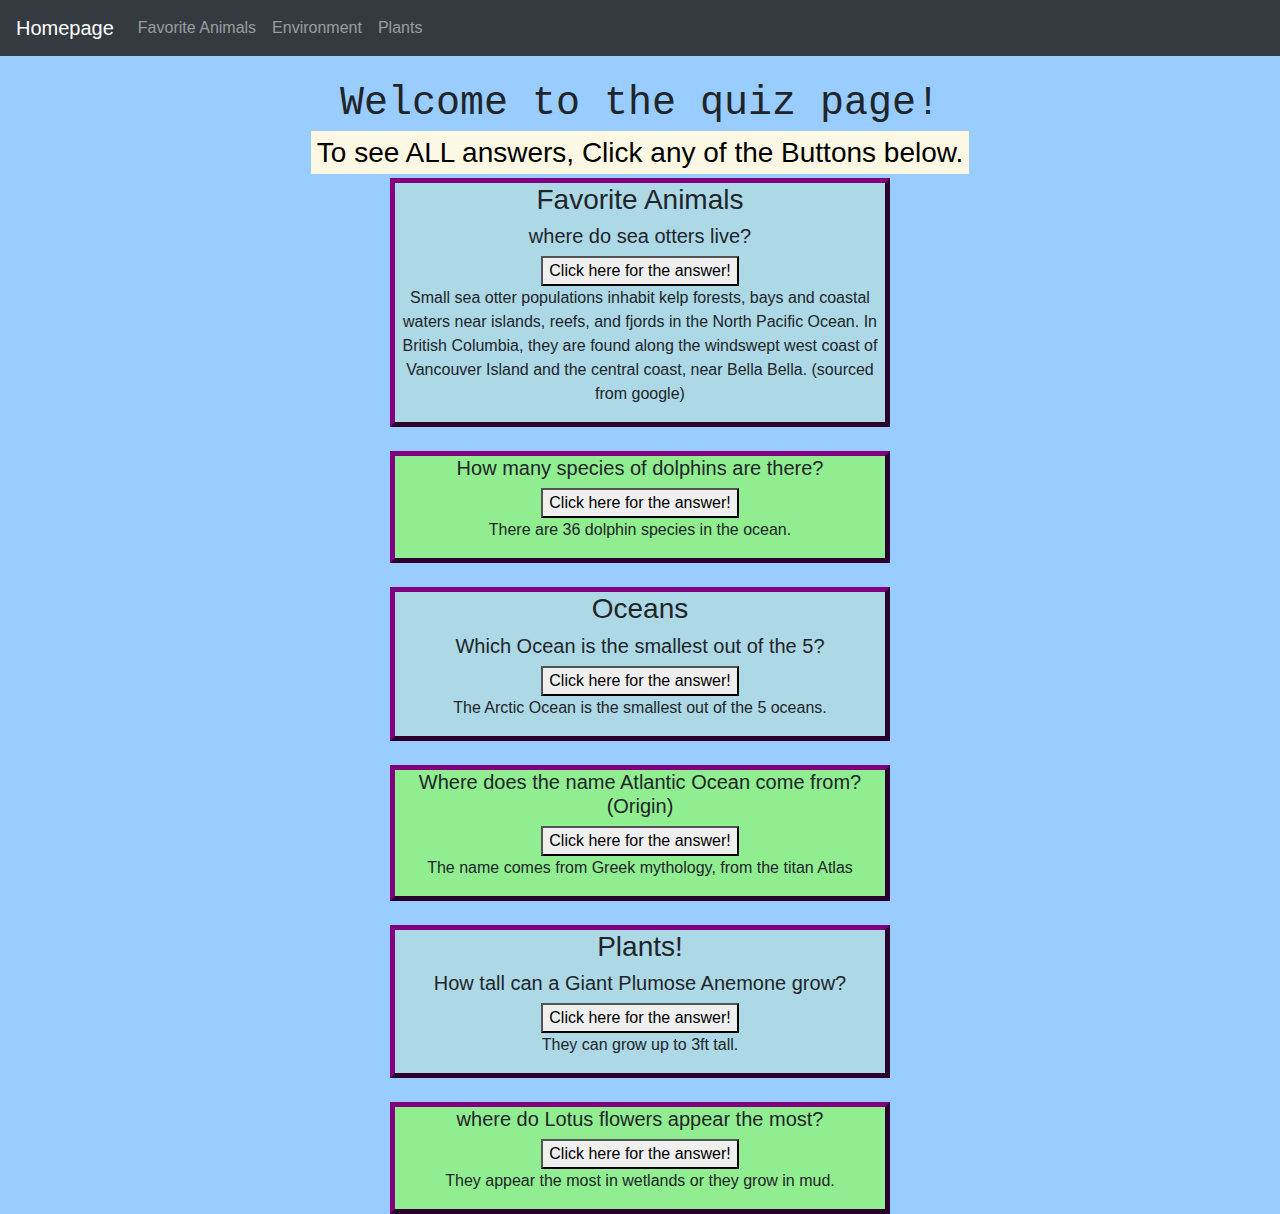
<file: quiz.html>
<!DOCTYPE html>
<html>
    <head> 
        <script src="https://ajax.googleapis.com/ajax/libs/jquery/3.5.1/jquery.min.js"> </script> 
    <title>
      Otter Quiz
    </title> 
    
   
       
    
    <meta charset="utf-8">
<meta name="viewport" content="width=device-width, initial-scale=1">
        <link rel= "stylesheet" href="https://maxcdn.bootstrapcdn.com/bootstrap/4.5.2/css/bootstrap.min.css">

    
  <script src="https://ajax.googleapis.com/ajax/libs/jquery/3.5.1/jquery.min.js"></script>
  <script src="https://cdnjs.cloudflare.com/ajax/libs/popper.js/1.16.0/umd/popper.min.js"></script>
  <script src="https://maxcdn.bootstrapcdn.com/bootstrap/4.5.2/js/bootstrap.min.js"></script>
         <link href = "style.css" rel= "stylesheet">
        <script src="myScript.js"></script>
  </head>
<body>
    
 <nav class="navbar navbar-expand-md bg-dark navbar-dark">
   <a class="navbar-brand" href="index.html">Homepage</a>
   <button class="navbar-toggler" type="button" data-toggle="collapse" data-target="#collapsibleNavbar">
     <span class="navbar-toggler-icon"></span>
   </button>
   <div class="collapse navbar-collapse" id="collapsibleNavbar">
     <ul class="navbar-nav">
       <li class="nav-item">
         <a class="nav-link" href="index.html">Favorite Animals</a>
       </li>
       <li class="nav-item">
         <a class="nav-link" href="ocean.html">Environment </a>
       </li>
       <li class="nav-item">
         <a class="nav-link" href="plants.html"> Plants</a>
       </li>    
     </ul>
   </div>  
 </nav>
 <br> 
     

    
    
<h1> Welcome to the quiz page!</h1> 

 <h3> <mark> To see ALL answers, Click any of the Buttons below. </mark> </h3> 
  
<div class="myDiv">
  <h3> Favorite Animals </h3>
  <h5> where do sea otters live? </h5>
 
  <button id="b1">Click here for the answer!</button>
 <div id="p1" class="answer" > <p>Small sea otter populations inhabit kelp forests, bays and coastal waters near islands, reefs, and fjords in the North Pacific Ocean. In British Columbia, they are found along the windswept west coast of Vancouver Island and the central coast, near Bella Bella. (sourced from google)

</p> </div>


</div>
 
 <br>
 
 
 
  
   <div class="myDiv2">
  <h5> How many species of dolphins are there? </h5>
    
    <button id ="b2">Click here for the answer!</button>
 <div id="p2" class="answer" > <p> There are 36 dolphin species in the ocean. </p> </div>
    
 </div>
 
 <br>

 
 
    
     <div class="myDiv">
  <h3> Oceans </h3>
  <h5>  Which Ocean is the smallest out of the 5?</h5>
       
      
 <button id= "b3">Click here for the answer!</button>
 <div id="p3" class="answer" > <p> The Arctic Ocean is the smallest out of the 5 oceans. </p> </div>
</div>

<br>


<div class="myDiv2">

  <h5> Where does the name Atlantic Ocean come from? (Origin) </h5>
       
    
 <button id="b4">Click here for the answer!</button>
 <div id="p4" class="answer" > <p> The name comes from Greek mythology, from the titan Atlas </p> </div>
</div>
 
</div>

<br>

 
   <div class="myDiv">
  <h3> Plants! </h3>
  <h5> How tall can a Giant Plumose Anemone grow?   </h5>
   
       
  <button id ="b5">Click here for the answer!</button>
 <div id="p5" class="answer"  > <p> They can grow up to 3ft tall. </p> </div>
    
</div>

<br>
 
 <div class="myDiv2">
  <h5> where do Lotus flowers appear the most?  </h5> 
  
   <button id= "b6">Click here for the answer!</button>
 <div id="p6" class= "answer" > <p> They appear the most in wetlands or they grow in mud. </p>
</div>

</body>

</html>
</file>
<file: style.css>
body {
 background-color:  #99ccff;
 font-family: Arial, Helvetica, sans-serif;
}
p.answer {
 display: none;
}

p.one {
  border-style: solid;
  border-color: black;
}
h1 {text-align: center; font-family:courier;}

* {
  box-sizing: border-box;
}


header {
  background-color: #a1c942;
  padding: 30px;
  text-align: center;
  font-size: 35px;
  color: black;
}




article {
  float: left;
  padding: 20px;
  width: 70%;
  background-color: #6acc84;
  height: 350px; 
}


section::after {
  content: " ";
  display: table;
  clear: both;
 
}

footer {
  background-color: #90918a;
  padding: 13px;
  text-align: center;
  color: white;
}

@media (max-width: 600px) {
  nav, article {
    width: 100%;
    height: auto;
  }
}

img {

 float: left;
  width: 30%;
  height: 350px; 
  background: #777;
  padding: 20px;
}

h1 {text-align: center ;}
h2 {text-align: center;}
h3{ text-align: center;}


.myDiv {
  border: 5px outset purple;
  background-color: lightblue;    
  text-align: center;
  height: auto; 
  width: 500px; 
  margin: auto;
}



.myDiv2 {
  border: 5px outset purple;
  background-color: lightgreen;    
  text-align: center;
  height: auto; 
  width: 500px; 
  margin: auto;
}
</file>
